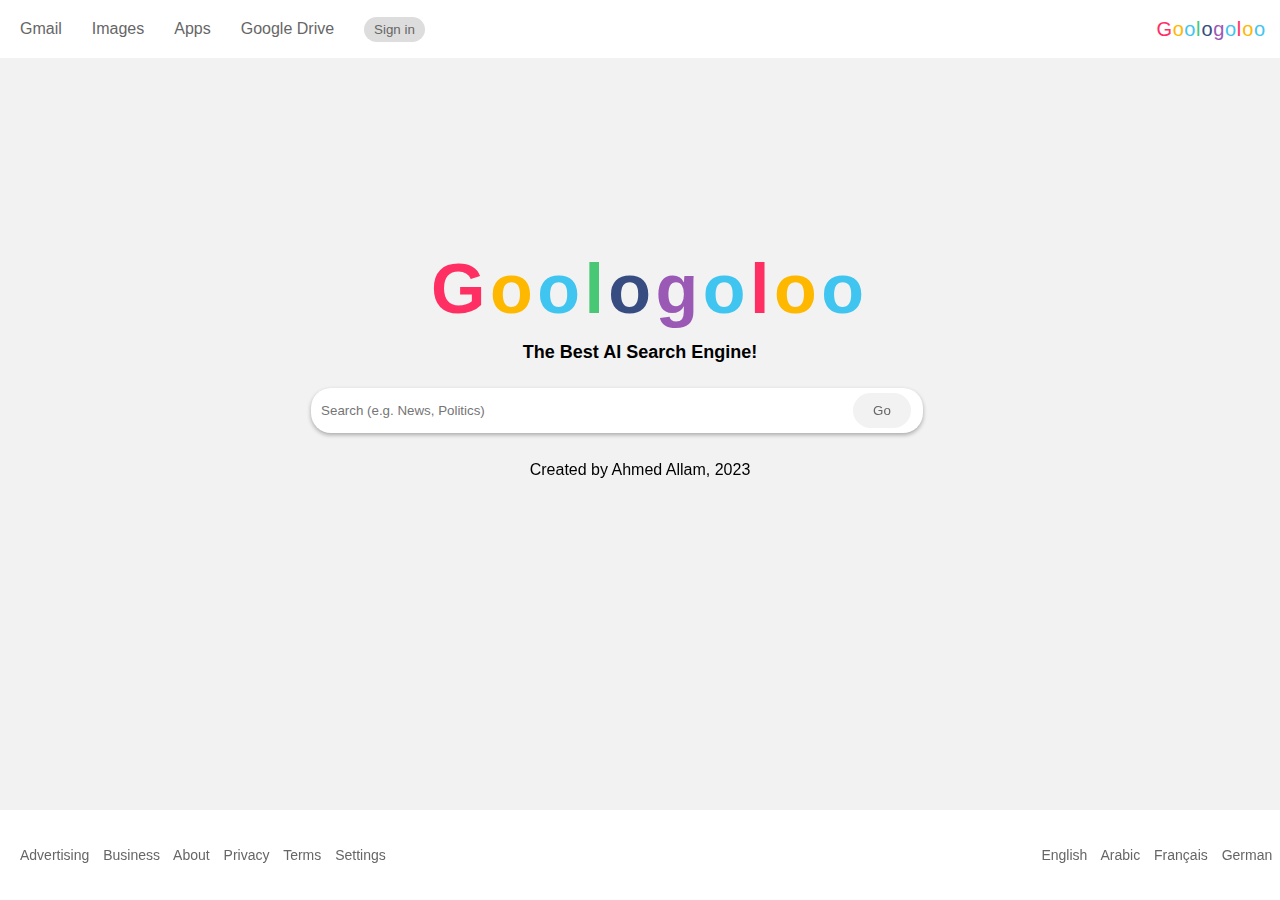
<file: public/index.html>
<!DOCTYPE html>
<html>

<head>
    <title>Goologolo</title>
    <meta name="viewport" content="width=device-width, initial-scale=1.0">
    <link rel="stylesheet" type="text/css" href="css/style.css">
</head>

<body>
    <header>
        <nav>
            <a href="#">Gmail</a>
            <a href="#">Images</a>
            <a href="#">Apps</a>
            <a href="#">Google Drive</a>
            <button>Sign in</button>
        </nav>
        <div style="font-size: 20px; margin-right: 10px;">

            <p style="margin: 0;">
                <span style="color:#ff2e63; letter-spacing: -5px;">G</span>
                <span style="color:#ffb800; letter-spacing: -5px;">o</span>
                <span style="color:#3fc5f0; letter-spacing: -5px;">o</span>
                <span style="color:#48c774; letter-spacing: -5px;">l</span>
                <span style="color:#374c80; letter-spacing: -5px;">o</span>
                <span style="color:#9b59b6; letter-spacing: -5px;">g</span>
                <span style="color:#3fc5f0; letter-spacing: -5px;">o</span>
                <span style="color:#ff2e63; letter-spacing: -5px;">l</span>
                <span style="color:#ffb800; letter-spacing: -5px;">o</span>
                <span style="color:#3fc5f0; letter-spacing: -5px;">o</span>
            </p>
        </div>
    </header>

    <main>
        <div class="search-container">
            <h1>
                <div style="font-size: 70px;">

                    <p style="margin: 0;">
                        <span style="color:#ff2e63; letter-spacing: -15px;">G</span>
                        <span style="color:#ffb800; letter-spacing: -15px;">o</span>
                        <span style="color:#3fc5f0; letter-spacing: -15px;">o</span>
                        <span style="color:#48c774; letter-spacing: -15px;">l</span>
                        <span style="color:#374c80; letter-spacing: -15px;">o</span>
                        <span style="color:#9b59b6; letter-spacing: -15px;">g</span>
                        <span style="color:#3fc5f0; letter-spacing: -15px;">o</span>
                        <span style="color:#ff2e63; letter-spacing: -15px;">l</span>
                        <span style="color:#ffb800; letter-spacing: -15px;">o</span>
                        <span style="color:#3fc5f0; letter-spacing: -15px;">o</span>
                    </p>
                </div>


                <span style="font-size: large;">The Best AI Search Engine!</span>
            </h1>
            <form>
                <input type="text" placeholder="Search (e.g. News, Politics)" name="q" autofocus>
                <button type="submit">Go</button>
            </form>
            <div class="lucky">
                <br />
                <span style="font-size: medium;">Created by Ahmed Allam, 2023</span>
            </div>
        </div>
    </main>

    <footer>
        <div class="links-container">
            <a href="#">Advertising</a>
            <a href="#">Business</a>
            <a href="#">About</a>
            <a href="#">Privacy</a>
            <a href="#">Terms</a>
            <a href="#">Settings</a>
        </div>
        <div class="language-container">
            <a href="#">English</a>
            <a href="#">Arabic</a>
            <a href="#">Français</a>
            <a href="#">German</a>
            <a href="#"> .</a>
        </div>
    </footer>

    <script src="js/script.js"></script>
</body>

</html>
</file>
<file: public/css/style.css>
body {
    font-family: Arial, sans-serif;
    background-color: #f2f2f2;
    margin: 0;
    padding: 0;
    height: 100%;

    display: flex;
    flex-direction: column;
}


footer {
    /* position: fixed; */
    bottom: 0;
    left: 0;
    right: 0;
    height: 50px;
    width: 100%;
}

html {
    height: 100%;
}

.search-container {
    display: flex;
    align-items: center;
    justify-content: center;
    flex-direction: column;
    margin-top: 10%;
    margin-bottom: 20px;
}

header {
    background-color: #fff;
    padding: 10px;
    display: flex;
    align-items: center;
    justify-content: space-between;
    position: fixed;
    top: 0;
    left: 0;
    right: 0;
    z-index: 1;
}

nav {
    display: flex;
    align-items: center;
}

nav a {
    color: #666;
    text-decoration: none;
    padding: 10px;
    margin-right: 10px;
}

nav a:hover {
    text-decoration: underline;
}

nav button {
    padding: 5px 10px;
    border-radius: 20px;
    border: none;
    background-color: #ddd;
    color: #666;
    margin-left: 10px;
    cursor: pointer;
}

nav button:hover {
    background-color: #bbb;
}

main {
    /* padding: 100px 20px 0; */
    text-align: center;
    flex-grow: 1;

    margin-top: 100px;
}

.search-container {
    display: flex;
    align-items: center;
    justify-content: center;
    flex-direction: column;
    margin-bottom: 20px;
}

.search-container form {
    display: flex;
    align-items: center;
}

.search-container input[type="text"] {
    padding: 10px;
    border-radius: 20px;
    border: none;
    outline: none;
    box-shadow: 0 2px 4px rgba(0, 0, 0, 0.3);
    width: 650px;
    max-width: 90%;
    height: 25px;
}

.search-container button[type="submit"] {
    padding: 10px 20px;
    border-radius: 20px;
    border: none;
    background-color: #f2f2f2;
    color: #666;
    margin-left: -70px;
    cursor: pointer;
}

.search-container button[type="submit"]:hover {
    background-color: #e6e6e6;
}

.lucky {
    margin-top: 10px;
}

.lucky button {
    border: none;
    background-color: transparent;
    color: #666;
    text-decoration: underline;
    cursor: pointer;
}

.lucky button:hover {
    color: #444;
}

#search-results {
    list-style: none;
    padding: 0;
    margin: 0;

    height: 100%;
}

#search-results li {
    background-color: #fff;
    border: 1px solid #ddd;
    padding: 20px;
    margin-bottom: 50px;
    border-radius: 50px;

    margin-left: 20px;
    margin-right: 20px;

}

#search-results li:hover {
    background-color: #f5f5f5;
    color: #000;
}

#search-results .no-result {
    text-align: center;
    font-size: 18px;
    color: #666;
    padding: 100px;
}

#search-results a {
    margin: 0;
    font-size: 18px;
    font-weight: 600;
    color: #1a0dab;
    margin-bottom: 5px;
}

#search-results span {
    margin: 0;
    color: #545454;
    font-size: 14px;
}


footer {
    background-color: white;
    padding: 20px;
    display: flex;
    align-items: center;
    justify-content: space-between;
    font-size: 14px;
}

.links-container a {
    color: #666;
    text-decoration: none;
    margin-right: 10px;
}

.links-container a:hover {
    text-decoration: underline;
}

.language-container a {
    color: #666;
    text-decoration: none;
    margin-right: 10px;
}

.language-container a:hover {
    text-decoration: underline;
}
</file>
